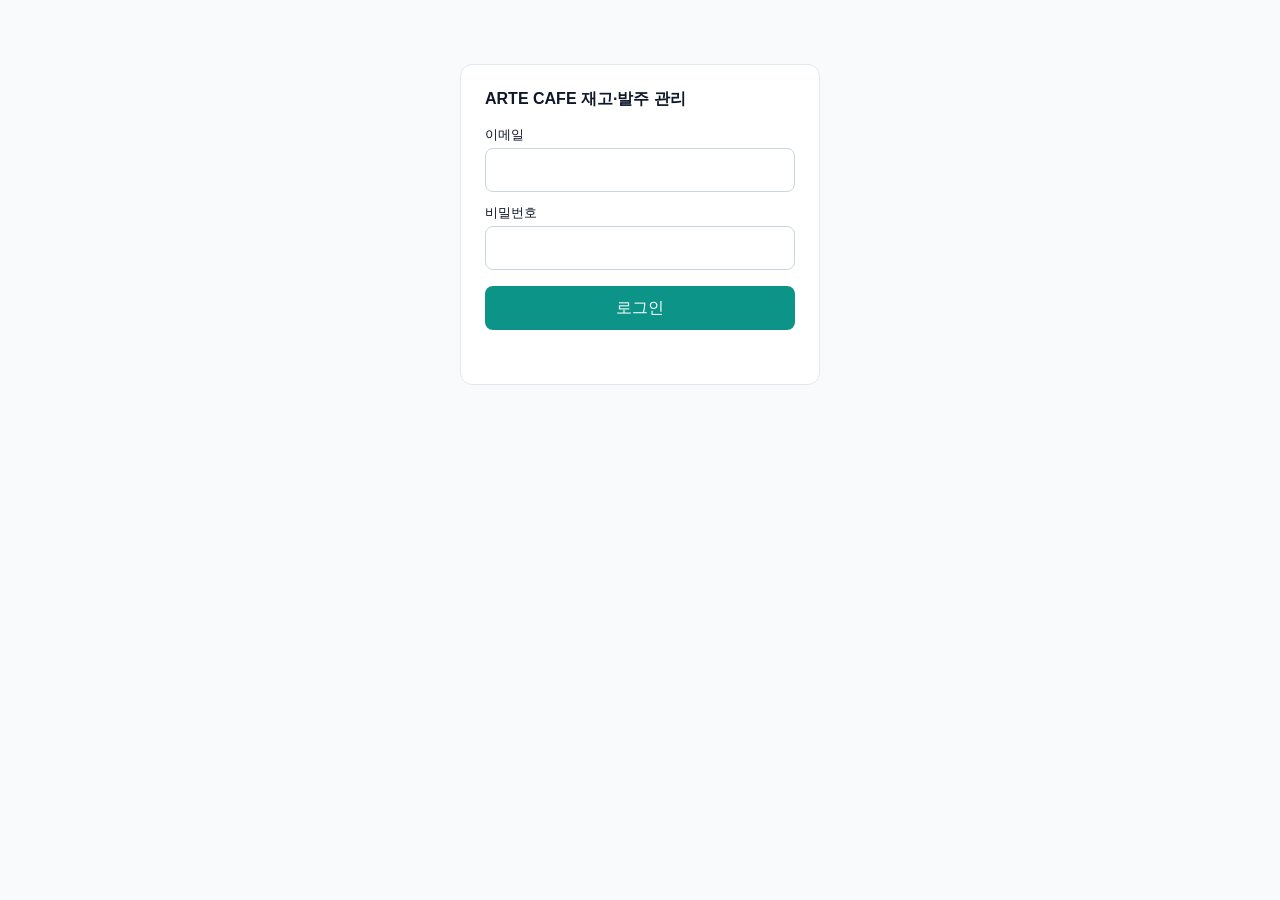
<file: index.html>
<!doctype html>
<html lang="ko">
<head>
  <meta charset="utf-8" />
  <meta name="robots" content="noindex, nofollow" />
  <meta name="viewport" content="width=device-width, initial-scale=1" />
  <meta http-equiv="refresh" content="0; url=cafe/receiving.html" />
  <title>ARTE CAFE</title>
</head>
<body>
  <a href="cafe/receiving.html">ARTE CAFE 재고·발주 관리 열기</a>
  <script>location.replace("cafe/receiving.html");</script>
</body>
</html>
</file>
<file: shared/shell.css>
:root {
  --shell-bg: #ffffff;
  --shell-border: #e2e8f0;
  --shell-fg: #0f172a;
  --shell-muted: #64748b;
  --shell-accent: #0d9488;
  --shell-accent-bg: #ccfbf1;
  --page-bg: #f8fafc;
}

* {
  box-sizing: border-box;
}

body {
  margin: 0;
  font-family: "Malgun Gothic", "맑은 고딕", sans-serif;
  background: var(--page-bg);
  color: var(--shell-fg);
}

.shell-header {
  display: flex;
  align-items: center;
  justify-content: space-between;
  background: var(--shell-bg);
  border-bottom: 1px solid var(--shell-border);
  padding: 18px 20px 14px;
}

.shell-title-group {
  display: flex;
  flex-direction: column;
  gap: 2px;
}

.shell-title {
  font-size: 13px;
  font-weight: 700;
  color: var(--shell-fg);
}

.shell-subtitle {
  font-size: 13px;
  color: var(--shell-muted);
}

.shell-icons {
  display: flex;
  gap: 8px;
}

/* 헤더 오른쪽 아이콘(설정·알림): 테두리·배경 없이 단색 선 아이콘만 보여 주고, 누르면 연한 회색 면이 나타난다 */
.shell-alert-btn {
  background: transparent;
  border: 0;
  border-radius: 10px;
  width: 44px;
  height: 44px;
  cursor: pointer;
  color: #475569;
  display: inline-flex;
  align-items: center;
  justify-content: center;
  text-decoration: none;
}

.shell-alert-btn:hover,
.shell-alert-btn:active {
  background: #f1f5f9;
  color: #0f172a;
}

.shell-nav {
  display: flex;
  gap: 6px;
  background: var(--shell-bg);
  border-bottom: 1px solid var(--shell-border);
  padding: 10px 16px;
  overflow-x: auto;
}

/* 폰 폭: 탭 6개를 같은 너비로 나눠 가로 스크롤 없이 한 줄에 보이게 한다 */
@media (max-width: 480px) {
  .shell-nav {
    gap: 2px;
    padding: 10px 8px;
    overflow-x: visible;
  }
  .shell-nav .shell-nav-item {
    flex: 1 1 0;
    min-width: 0;
    padding: 12px 0;
    text-align: center;
  }
}

.shell-nav-item {
  padding: 8px 14px;
  border-radius: 999px;
  color: var(--shell-muted);
  text-decoration: none;
  font-size: 13px;
  white-space: nowrap;
  font-weight: 600;
}

.shell-nav-item.shell-nav-active {
  color: var(--shell-accent);
  background: var(--shell-accent-bg);
}

/* 태블릿 이하: 네비·버튼 터치영역 확보 */
@media (max-width: 768px) {
  .shell-nav-item {
    padding: 12px 16px;
    font-size: 13px;
  }
  .shell-title {
    font-size: 13px;
  }
  .shell-alert-btn {
    width: 44px;
    height: 44px;
  }
}

/* 입력칸·선택상자·버튼은 브라우저 기본 글꼴(Arial 등)을 쓰므로 본문 글꼴을 그대로 따르게 한다 */
button,
input,
select,
textarea {
  font-family: inherit;
}

/* 🔔 알림 배지와 알림창 */
.shell-bell {
  position: relative;
}

.shell-badge {
  position: absolute;
  top: -5px;
  right: -7px;
  min-width: 16px;
  height: 16px;
  padding: 0 4px;
  border-radius: 999px;
  border: 2px solid #ffffff; /* 아이콘과 겹쳐도 숫자가 또렷하게 */
  box-sizing: content-box;
  background: #ff0000; /* 시맨틱 컬러: 위험·확인 필요 */
  color: #ffffff;
  font-size: 12px;
  font-weight: 700;
  line-height: 16px;
  text-align: center;
}

.shell-alert-dialog {
  width: calc(100% - 32px);
  max-width: 420px;
  padding: 20px;
  border: none;
  border-radius: 14px;
  box-shadow: 0 10px 40px rgba(15, 23, 42, 0.25);
  color: var(--shell-fg);
}

.shell-alert-dialog::backdrop {
  background: rgba(15, 23, 42, 0.45);
}

.shell-alert-title {
  margin-bottom: 12px;
  font-size: 13px;
  font-weight: 700;
}

.shell-alert-empty {
  padding: 20px 0;
  text-align: center;
  font-size: 13px;
  color: var(--shell-muted);
}

.shell-alert-list {
  list-style: none;
  margin: 0;
  padding: 0;
  display: flex;
  flex-direction: column;
  gap: 8px;
}

.shell-alert-list a {
  display: flex;
  flex-direction: column;
  gap: 2px;
  padding: 12px 14px;
  background: #fff7ed;
  border: 1px solid #fed7aa;
  border-radius: 10px;
  font-size: 13px;
  color: #9a3412;
  text-decoration: none;
}

.shell-alert-list a span {
  color: var(--shell-muted);
}

.shell-alert-actions {
  display: flex;
  justify-content: flex-end;
  margin-top: 14px;
}

.shell-alert-actions button {
  min-height: 44px;
  padding: 0 18px;
  font-size: 13px;
  font-weight: 700;
  color: var(--shell-accent);
  background: #ffffff;
  border: 1px solid #cbd5e1;
  border-radius: 10px;
  cursor: pointer;
}
</file>
<file: cafe/cafe.css>
.cafe-main {
  font-size: 13px; /* 명시하지 않은 글자도 13px로 통일 */
  padding: 20px 16px 40px;
  max-width: 900px;
  margin: 0 auto;
}

.cafe-main h2 {
  font-size: 13px;
  font-weight: 700;
  letter-spacing: 0.04em;
  color: #64748b;
  text-transform: uppercase;
  margin: 28px 0 12px;
}

.stock-grid {
  display: grid;
  grid-template-columns: repeat(auto-fill, minmax(190px, 1fr));
  gap: 12px;
}

.stock-card {
  background: #ffffff;
  border: 1px solid #e2e8f0;
  border-radius: 14px;
  padding: 16px;
  box-shadow: 0 1px 2px rgba(15, 23, 42, 0.04);
}

.stock-card .material-name {
  font-size: 13px;
  color: #64748b;
  margin-bottom: 6px;
}

.stock-card .material-amount {
  font-size: 13px;
  font-weight: 700;
  color: #0f172a;
}

.stock-card .material-sub,
.stock-card .material-safety {
  font-size: 13px;
  color: #64748b;
}

.stock-card .material-safety {
  margin-bottom: 10px;
}

.badge {
  display: inline-block;
  padding: 4px 10px;
  border-radius: 999px;
  font-size: 13px;
  font-weight: 700;
}

.badge-ok {
  background: #dcfce7;
  color: #16a34a;
}

.badge-warn {
  background: #ffedd5;
  color: #c2410c;
}

.reorder-section {
  background: #fff7ed;
  border: 1px solid #fed7aa;
  border-radius: 14px;
  padding: 16px 18px;
}

.reorder-section.reorder-empty {
  background: #f0fdf4;
  border-color: #bbf7d0;
  color: #15803d;
  font-size: 13px;
}

.reorder-list {
  list-style: none;
  margin: 0;
  padding: 0;
  display: flex;
  flex-direction: column;
  gap: 10px;
}

.reorder-list li {
  background: #ffffff;
  border: 1px solid #fed7aa;
  border-radius: 10px;
  padding: 10px 14px;
  line-height: 1.5;
}

.reorder-list .reorder-name {
  font-weight: 700;
  color: #9a3412;
}

@media (max-width: 768px) {
  .stock-grid {
    grid-template-columns: repeat(auto-fill, minmax(150px, 1fr));
  }
}

/* 입고/폐기/실사/설정 공통 입력폼 스타일 — 태블릿 터치를 기준으로 크게 잡는다 */
.form-card {
  background: #ffffff;
  border: 1px solid #e2e8f0;
  border-radius: 14px;
  padding: 20px;
  max-width: 480px;
}

.form-field {
  margin-bottom: 18px;
}

.form-field label {
  display: block;
  font-size: 13px;
  font-weight: 700;
  color: #334155;
  margin-bottom: 8px;
}

.form-field select,
.form-field input {
  width: 100%;
  padding: 14px 12px;
  font-size: 13px;
  border: 1px solid #cbd5e1;
  border-radius: 10px;
  background: #ffffff;
}

.form-radio-group {
  display: flex;
  gap: 8px;
}

.form-radio-group label {
  flex: 1;
  text-align: center;
  padding: 12px 8px;
  border: 1px solid #cbd5e1;
  border-radius: 10px;
  font-weight: 600;
  color: #475569;
  cursor: pointer;
}

.form-radio-group input {
  display: none;
}

.form-radio-group input:checked + span {
  color: inherit;
}

.form-radio-group label.form-radio-active {
  background: var(--shell-accent-bg, #ccfbf1);
  border-color: #0d9488;
  color: #0d9488;
}

.btn-primary {
  width: 100%;
  padding: 16px;
  font-size: 13px;
  font-weight: 700;
  color: #ffffff;
  background: #0d9488;
  border: none;
  border-radius: 10px;
  cursor: pointer;
}

.btn-primary:disabled {
  background: #cbd5e1;
  cursor: not-allowed;
}

.form-message {
  margin-top: 14px;
  padding: 12px 14px;
  border-radius: 10px;
  font-size: 13px;
  display: none;
}

.form-message.show {
  display: block;
}

.form-message.success {
  background: #dcfce7;
  color: #15803d;
}

.form-message.error {
  background: #fee2e2;
  color: #b91c1c;
}

.form-message.empty {
  background: #f1f5f9;
  color: #64748b;
}

/* 설정 화면 전용 — 표/폼을 같은 폭의 카드로 묶는다 (공통 .form-card는 건드리지 않음) */
.settings-card {
  background: #ffffff;
  border: 1px solid #e2e8f0;
  border-radius: 14px;
  padding: 16px 20px 20px;
  margin-bottom: 16px;
  box-shadow: 0 1px 2px rgba(15, 23, 42, 0.04);
}

.cafe-main .settings-card h2 {
  margin: 0 0 12px;
}

/* 접이식 추가 폼 — 제목줄 전체가 터치 영역 */
.settings-add summary {
  display: flex;
  align-items: center;
  justify-content: space-between;
  min-height: 44px;
  cursor: pointer;
  list-style: none;
  font-size: 13px;
  font-weight: 700;
  color: #0d9488;
}

.settings-add summary::-webkit-details-marker {
  display: none;
}

.settings-add summary::after {
  content: "+";
  font-size: 1.4rem;
  line-height: 1;
}

.settings-add[open] summary::after {
  content: "\2212";
}

.settings-add[open] summary {
  margin-bottom: 12px;
}

/* 삭제 확인 안내창 */
.confirm-dialog {
  width: calc(100% - 32px);
  max-width: 420px;
  padding: 22px 20px 18px;
  border: none;
  border-radius: 14px;
  box-shadow: 0 10px 40px rgba(15, 23, 42, 0.25);
}

.confirm-dialog::backdrop {
  background: rgba(15, 23, 42, 0.45);
}

.confirm-title {
  font-size: 13px;
  font-weight: 700;
  color: #0f172a;
  margin-bottom: 8px;
}

.confirm-message {
  margin: 0 0 10px;
  font-size: 13px;
  color: #334155;
  line-height: 1.5;
}

.confirm-details {
  margin: 0 0 12px;
  padding: 10px 12px 10px 28px;
  background: #fff7ed;
  border: 1px solid #fed7aa;
  border-radius: 10px;
  font-size: 13px;
  color: #9a3412;
  line-height: 1.5;
}

.confirm-actions {
  display: flex;
  justify-content: flex-end;
  gap: 8px;
  margin-top: 14px;
}

.btn-small.btn-danger {
  background: #dc2626;
  border-color: #dc2626;
}

.settings-table.center-table th,
.settings-table.center-table td {
  text-align: center;
}

/* 모든 표는 머리글·값 모두 가운데 정렬 */
.settings-table.fixed-table {
  table-layout: fixed;
  min-width: 520px;
}



/* 입고 화면: 입력 카드를 내역 카드와 같은 폭으로, 입력칸은 넓은 화면에서 3열 */
.form-card.form-card-wide {
  max-width: none;
}

.receiving-grid {
  display: grid;
  grid-template-columns: 1fr;
  gap: 0 16px;
}

@media (min-width: 769px) {
  .receiving-grid {
    grid-template-columns: repeat(3, minmax(0, 1fr));
  }
}

.sub-title {
  margin: 18px 0 8px;
  font-size: 13px;
  font-weight: 700;
  color: #64748b;
}

/* 판매 추이: 요약 칸과 막대 그래프 */
.stat-grid {
  display: grid;
  grid-template-columns: repeat(3, minmax(0, 1fr));
  gap: 8px;
  margin-bottom: 14px;
}

.stat {
  padding: 10px 12px;
  background: #f8fafc;
  border-radius: 10px;
}

.stat-label {
  font-size: 13px;
  color: #64748b;
}

.stat-value {
  margin-top: 2px;
  font-size: 13px;
  font-weight: 700;
  color: #0f172a;
}

.bar-max {
  font-size: 13px;
  color: #64748b;
  margin-bottom: 4px;
}

.bar-chart {
  display: flex;
  align-items: flex-end;
  gap: 2px;
  margin-bottom: 4px;
}

.bar-col {
  flex: 1;
  min-width: 0;
  cursor: pointer;
}

.bar-track {
  display: flex;
  align-items: flex-end;
  height: 160px;
}

/* 막대는 구분별로 쌓는다: 현장결제(초록) / 패키지(파랑) / 초대권(주황) */
.bar-stack {
  display: flex;
  flex-direction: column-reverse;
  width: 100%;
  border-radius: 3px 3px 0 0;
  overflow: hidden;
}

.seg-onsite {
  background: #2dd4bf;
}

.seg-package {
  background: #60a5fa;
}

.seg-invite {
  background: #fb923c;
}

.bar-col.sel .bar-stack {
  outline: 2px solid #0f172a;
}

.legend {
  display: flex;
  flex-wrap: wrap;
  gap: 4px 14px;
  margin-bottom: 8px;
  font-size: 13px;
  color: #334155;
}

.legend-item {
  display: inline-flex;
  align-items: center;
  gap: 6px;
}

.legend-btn {
  min-height: 44px; /* 터치 영역 */
  padding: 0 6px;
  font: inherit;
  color: inherit;
  background: none;
  border: 0;
  cursor: pointer;
}

.legend-btn.legend-dim {
  opacity: 0.4;
}

.legend-dot {
  display: inline-block;
  width: 10px;
  height: 10px;
  border-radius: 3px;
}

.type-toggle {
  flex-wrap: wrap;
  margin-bottom: 0;
}

.bar-label {
  height: 20px;
  font-size: 13px;
  line-height: 20px;
  text-align: center;
  color: #64748b;
  white-space: nowrap;
}

.month-nav {
  display: flex;
  align-items: center;
  justify-content: space-between;
  gap: 8px;
  margin-bottom: 12px;
}

.month-nav .btn-small {
  width: 44px;
  padding: 0;
  font-size: 18px;
}

.month-label {
  min-height: 44px;
  padding: 0 16px;
  font-size: 13px;
  font-weight: 700;
  color: #0f172a;
  background: none;
  border: none;
  border-radius: 10px;
  cursor: pointer;
}

.month-label:hover {
  background: #f1f5f9;
}

/* 달력 선택 */
.date-field {
  cursor: pointer;
  background-image: url("data:image/svg+xml,%3Csvg xmlns='http://www.w3.org/2000/svg' width='16' height='16' viewBox='0 0 24 24' fill='none' stroke='%2364748b' stroke-width='2'%3E%3Crect x='3' y='4' width='18' height='18' rx='2'/%3E%3Cpath d='M16 2v4M8 2v4M3 10h18'/%3E%3C/svg%3E");
  background-repeat: no-repeat;
  background-position: right 12px center;
}

.cal-grid {
  display: grid;
  grid-template-columns: repeat(7, minmax(0, 1fr));
  gap: 4px;
  text-align: center;
}

.cal-head {
  margin-bottom: 4px;
  font-size: 13px;
  font-weight: 700;
  color: #64748b;
}

.cal-day {
  min-height: 38px;
  font-size: 13px;
  color: #0f172a;
  background: #ffffff;
  border: 1px solid transparent;
  border-radius: 8px;
  cursor: pointer;
}

.cal-day:hover:not(:disabled) {
  background: #f1f5f9;
}

.cal-day.cal-today {
  border-color: #99f6e4;
}

.cal-day.cal-selected {
  color: #ffffff;
  background: #0d9488;
}

.cal-day:disabled {
  color: #cbd5e1;
  cursor: not-allowed;
}

.year-nav {
  display: flex;
  align-items: center;
  justify-content: space-between;
  gap: 8px;
  margin-bottom: 12px;
}

.year-nav .btn-small {
  width: 44px;
  padding: 0;
  font-size: 18px;
}

.month-label-static {
  font-weight: 700;
  color: #0f172a;
}

.month-grid {
  display: grid;
  grid-template-columns: repeat(4, minmax(0, 1fr));
  gap: 8px;
}

.month-grid .btn-small {
  padding: 0;
  min-height: 52px;
}

/* 월·연도 선택창: 입고 있는 칸은 초록 테두리, 없는 칸은 흐리게 */
.btn-small.btn-ghost.has-data {
  border-color: #0d9488;
}

.btn-small.btn-ghost.no-data {
  color: #94a3b8;
}

.cell-sub {
  display: block;
  font-size: 13px;
  font-weight: 400;
}

/* 월별 | 전체 전환, 전체 기간 표 행 */
.view-toggle {
  display: flex;
  gap: 8px;
  margin-bottom: 12px;
}

.view-toggle .sub-nav-item {
  border: none;
  cursor: pointer;
}

/* 셀 안 글자가 길어도 줄바꿈되게 (열 너비는 그대로 균등) */
.settings-table.wrap-cells th,
.settings-table.wrap-cells td {
  white-space: normal;
}

.settings-table tbody tr.row-link {
  cursor: pointer;
}

.month-summary {
  margin-top: 12px;
  font-size: 13px;
  line-height: 1.6;
  color: #475569;
}

.qty-row {
  display: flex;
  gap: 8px;
}

.qty-row input {
  flex: 1;
  min-width: 0;
}

.qty-row select {
  flex: none;
  width: 110px;
}

.field-hint {
  margin-top: 6px;
  font-size: 13px;
  color: #64748b;
}

.row-actions {
  display: flex;
  justify-content: flex-end;
  gap: 6px;
}

.btn-row-edit {
  min-height: 44px;
  padding: 0 12px;
  font-size: 13px;
  font-weight: 700;
  color: #0d9488;
  background: #ffffff;
  border: 1px solid #99f6e4;
  border-radius: 8px;
  cursor: pointer;
}

.edit-fields .form-field {
  margin-bottom: 12px;
}

.btn-small:disabled {
  background: #cbd5e1;
  border-color: #cbd5e1;
  cursor: not-allowed;
}

.btn-row-delete {
  min-height: 44px;
  padding: 0 12px;
  font-size: 13px;
  font-weight: 700;
  color: #b91c1c;
  background: #ffffff;
  border: 1px solid #fecaca;
  border-radius: 8px;
  cursor: pointer;
}

.btn-icon-delete {
  flex: none;
  width: 44px;
  height: 44px;
  margin-left: 4px;
  border: none;
  background: none;
  color: #94a3b8;
  font-size: 1.1rem;
  cursor: pointer;
}

/* 레시피 메뉴 카드 (재고 카드와 같은 톤) */
.recipe-grid {
  display: grid;
  grid-template-columns: repeat(auto-fill, minmax(260px, 1fr));
  gap: 12px;
  align-items: start;
}

.recipe-card {
  background: #ffffff;
  border: 1px solid #e2e8f0;
  border-radius: 14px;
  padding: 16px;
  box-shadow: 0 1px 2px rgba(15, 23, 42, 0.04);
}

.recipe-card-head {
  display: flex;
  align-items: flex-start;
  justify-content: space-between;
  gap: 8px;
}

.recipe-card-x {
  flex: none;
  margin: -10px -12px 0 0;
  width: 44px;
  height: 44px;
  font-size: 1.4rem;
}

.recipe-card-x:hover {
  color: #dc2626;
}

.recipe-card-title {
  font-size: 13px;
  font-weight: 700;
  color: #0f172a;
  margin-bottom: 8px;
}

.recipe-sales {
  font-size: 13px;
  color: #64748b;
  margin: -4px 0 10px;
}

.recipe-cat {
  display: flex;
  flex: 1 1 100%;
  align-items: center;
  gap: 8px;
  font-size: 13px;
  color: #64748b;
  white-space: nowrap;
}

.recipe-inline .recipe-cat input {
  flex: 1;
  margin-bottom: 0;
}

/* 레시피 미반영 판매상품 경고 영역 / 재고·발주 화면 배너 */
.unmapped-banner {
  display: block;
  margin-bottom: 16px;
  padding: 12px 16px;
  background: #fff7ed;
  border: 1px solid #fed7aa;
  border-radius: 12px;
  color: #9a3412;
  font-size: 13px;
  line-height: 1.5;
  text-decoration: none;
}

.unmapped-box {
  background: #fff7ed;
  border: 1px solid #fed7aa;
  border-radius: 14px;
  padding: 14px 16px;
  margin-bottom: 8px;
}

.unmapped-desc {
  margin: 0 0 10px;
  font-size: 13px;
  color: #9a3412;
}

.unmapped-list {
  list-style: none;
  margin: 0;
  padding: 0;
  display: flex;
  flex-direction: column;
  gap: 8px;
}

.unmapped-list li {
  display: flex;
  flex-wrap: wrap;
  align-items: center;
  justify-content: space-between;
  gap: 8px 12px;
  background: #ffffff;
  border: 1px solid #fed7aa;
  border-radius: 10px;
  padding: 10px 12px;
}

.unmapped-info {
  display: flex;
  flex-direction: column;
  gap: 2px;
}

.unmapped-name {
  font-weight: 700;
  color: #9a3412;
}

.unmapped-qty {
  font-size: 13px;
  color: #64748b;
}

.unmapped-actions {
  display: flex;
  flex-wrap: wrap;
  justify-content: flex-end;
  gap: 8px;
}

.unmapped-actions select {
  min-height: 44px;
  padding: 0 10px;
  font-size: 13px;
  border: 1px solid #cbd5e1;
  border-radius: 10px;
  background: #ffffff;
}

.recipe-alias-row {
  display: flex;
  flex-wrap: wrap;
  gap: 6px;
  margin-bottom: 10px;
}

.badge-alias {
  background: #f1f5f9;
  color: #475569;
  display: inline-flex;
  align-items: center;
  gap: 4px;
}

.badge-alias button {
  border: none;
  background: none;
  color: #94a3b8;
  font-size: 1rem;
  line-height: 1;
  cursor: pointer;
  padding: 0 2px;
  position: relative;
}

/* 글자는 작게 두되 누를 수 있는 영역은 44px까지 넓힌다 */
.badge-alias button::after {
  content: "";
  position: absolute;
  inset: -14px;
}

.recipe-ing-list {
  list-style: none;
  margin: 0 0 12px;
  padding: 0;
}

.recipe-ing-list li {
  display: flex;
  justify-content: space-between;
  gap: 8px;
  padding: 7px 0;
  border-bottom: 1px solid #f1f5f9;
  font-size: 13px;
  color: #334155;
}

.recipe-ing-list li span:nth-child(2) {
  color: #64748b;
  white-space: nowrap;
}

.recipe-inline {
  display: flex;
  flex-wrap: wrap;
  gap: 8px;
}

/* 카드 상단 버튼 4개 — 한 줄 가로 배열 */
.recipe-actions {
  display: grid;
  grid-template-columns: repeat(4, minmax(0, 1fr));
  gap: 6px;
  margin-bottom: 12px;
}

.recipe-actions.recipe-actions-3 {
  grid-template-columns: repeat(3, minmax(0, 1fr));
}

.recipe-actions .btn-small {
  padding: 0 4px;
  font-size: 13px;
  line-height: 1.2;
  word-break: keep-all;
}

.form-wide {
  grid-column: 1 / -1;
}

/* 원재료 줄 편집기 (레시피 추가 / 변경 공용) */
.line-head,
.line-row {
  display: grid;
  grid-template-columns: minmax(0, 2fr) minmax(0, 1fr) minmax(0, 1fr) 32px;
  gap: 8px;
  align-items: center;
}

.line-head {
  margin-bottom: 6px;
  padding-right: 0;
  font-size: 13px;
  font-weight: 700;
  color: #64748b;
}

.line-head span:last-child {
  grid-column: 3 / 5;
}

.line-row {
  margin-bottom: 8px;
}

.line-row select,
.line-row input {
  min-width: 0;
  min-height: 44px;
  padding: 0 8px;
  font-size: 13px;
  border: 1px solid #cbd5e1;
  border-radius: 10px;
  background: #ffffff;
}

.recipe-panel {
  margin-top: 12px;
  padding-top: 12px;
  border-top: 1px dashed #cbd5e1;
}

.recipe-panel .form-field {
  margin-bottom: 12px;
}

.recipe-panel .form-field input {
  padding: 10px 12px;
  font-size: 13px;
}

.recipe-note {
  margin: 10px 0;
  font-size: 13px;
  color: #64748b;
  line-height: 1.5;
}

.recipe-history {
  list-style: none;
  margin: 0 0 10px;
  padding: 0;
}

.recipe-history li {
  display: flex;
  flex-direction: column;
  gap: 2px;
  padding: 8px 0;
  border-bottom: 1px solid #f1f5f9;
  font-size: 13px;
  color: #475569;
}

.recipe-history li strong {
  color: #0f172a;
}

.recipe-inline {
  margin-top: 10px;
}

.recipe-inline .btn-small {
  flex: 1;
}

.recipe-inline select {
  flex: 1 1 100%;
  min-width: 0;
  min-height: 44px;
  padding: 0 10px;
  font-size: 13px;
  border: 1px solid #cbd5e1;
  border-radius: 10px;
  background: #ffffff;
}

.recipe-inline input {
  flex: 1 1 100%;
  min-width: 0;
  padding: 10px 12px;
  font-size: 13px;
  border: 1px solid #cbd5e1;
  border-radius: 10px;
}

.btn-small {
  min-height: 44px;
  padding: 0 14px;
  font-size: 13px;
  font-weight: 700;
  color: #ffffff;
  background: #0d9488;
  border: 1px solid #0d9488;
  border-radius: 10px;
  cursor: pointer;
}

.btn-small.btn-ghost {
  background: #ffffff;
  color: #0d9488;
  border-color: #cbd5e1;
}

.settings-table-wrap {
  overflow-x: auto;
}

.settings-table {
  width: 100%;
  table-layout: fixed; /* 모든 표는 열 너비를 동일하게 (열 개수로 균등 분할) */
  border-collapse: separate;
  border-spacing: 0;
  border: 1px solid #e2e8f0;
  border-radius: 10px;
  overflow: hidden;
}

.settings-table th,
.settings-table td {
  padding: 12px 14px;
  text-align: left;
  border-bottom: 1px solid #e2e8f0;
  font-size: 13px;
  white-space: nowrap;
}

.settings-table tbody tr:last-child td {
  border-bottom: none;
}

.settings-table tbody tr:hover td {
  background: #f8fafc;
}

.settings-table th {
  background: #f8fafc;
  color: #64748b;
  font-weight: 700;
}

/* 열 너비를 모두 같게 하고 모든 열을 가운데 정렬 — 열 간격이 고르게 보이도록 한다.
   좁은 화면에서는 최소 폭을 유지하고 표 영역이 가로 스크롤된다. */
.settings-table.even-table {
  table-layout: fixed;
  min-width: 600px;
}

.settings-table.even-table th,
.settings-table.even-table td {
  text-align: center;
}

.settings-table.even-table .row-actions {
  justify-content: center;
}

.settings-table .num {
  text-align: right;
}

.settings-empty {
  padding: 24px 12px;
  text-align: center;
  color: #94a3b8;
  font-size: 13px;
}

.settings-form {
  display: grid;
  grid-template-columns: 1fr;
  gap: 0 16px;
}

.settings-form .btn-primary {
  grid-column: 1 / -1;
}

@media (min-width: 769px) {
  .settings-form {
    grid-template-columns: 1fr 1fr;
  }
}

/* 설정 안의 서브탭(원재료/레시피 분리) */
.sub-nav {
  display: flex;
  gap: 8px;
  margin-bottom: 18px;
}

.sub-nav-item {
  display: inline-flex;
  align-items: center;
  min-height: 44px;
  padding: 0 20px;
  border-radius: 999px;
  background: #f1f5f9;
  color: #475569;
  text-decoration: none;
  font-weight: 600;
  font-size: 13px;
}

.sub-nav-item.sub-nav-active {
  background: #0d9488;
  color: #ffffff;
}

/* 판매 추이 꺾은선 그래프: 선은 SVG, 달 라벨·누르는 칸은 HTML */
.trend-wrap {
  display: flex;
  margin-bottom: 4px;
}

.trend-yaxis {
  position: relative;
  flex: none;
  width: 56px;
  height: 180px;
}

.y-tick {
  position: absolute;
  right: 8px;
  font-size: 13px;
  line-height: 18px;
  color: #64748b;
  white-space: nowrap;
}

.trend-chart {
  position: relative;
  flex: 1;
  min-width: 0;
  height: 218px;
}

/* 선(svg)이 달 강조 칸 위에 그려지고, 누르는 동작은 아래 칸이 받는다 */
.trend-chart svg {
  position: absolute;
  left: 0;
  top: 0;
  z-index: 1;
  width: 100%;
  height: 180px;
  pointer-events: none;
}

.trend-cols {
  position: absolute;
  inset: 0;
  z-index: 0;
  display: flex;
}

.trend-col {
  flex: 1;
  min-width: 0;
  display: flex;
  flex-direction: column;
  justify-content: flex-end;
  cursor: pointer;
}

.trend-col.cur {
  background: rgba(45, 212, 191, 0.08);
}

.trend-col.sel {
  background: rgba(45, 212, 191, 0.22);
}

.trend-label {
  height: 38px;
  font-size: 13px;
  line-height: 18px;
  text-align: center;
  color: #64748b;
  white-space: nowrap;
}

/* 폰·태블릿 세로 폭(860px 이하): 표를 가로 스크롤 없이 보이도록 행마다 카드로 바꾼다 ("머리글 : 값", 머리글은 shell.js가 data-label로 달아 둠).
   태블릿·PC에서는 기존 균등 열 표 그대로다. */
@media (max-width: 860px) {
  .settings-table-wrap .settings-table {
    min-width: 0 !important;
    border: none;
    border-radius: 0;
    overflow: visible;
  }
  .settings-table-wrap .settings-table thead {
    display: none;
  }
  .settings-table-wrap .settings-table tbody,
  .settings-table-wrap .settings-table tr {
    display: block;
  }
  .settings-table-wrap .settings-table tbody tr {
    border: 1px solid #e2e8f0;
    border-radius: 10px;
    padding: 6px 12px;
    margin-bottom: 8px;
    background: #ffffff;
  }
  .settings-table-wrap .settings-table td,
  .settings-table-wrap .settings-table tbody tr:last-child td {
    display: flex;
    align-items: center;
    justify-content: space-between;
    gap: 12px;
    padding: 8px 0;
    border: none;
    border-bottom: 1px solid #f1f5f9;
    text-align: right;
    white-space: normal;
  }
  .settings-table-wrap .settings-table tbody tr td:last-child {
    border-bottom: none;
  }
  /* 값 아래에 붙는 보조 문구(예: 최소 발주량)는 값 밑 줄에 오른쪽 정렬로 둔다 */
  .settings-table-wrap .settings-table td {
    flex-wrap: wrap;
  }
  .settings-table-wrap .settings-table td .field-hint {
    flex-basis: 100%;
    margin-top: 0;
    text-align: right;
  }
  .settings-table-wrap .settings-table td::before {
    content: attr(data-label);
    flex: none;
    color: #64748b;
    text-align: left;
  }
  .settings-table-wrap .settings-table td:not([data-label])::before {
    content: none;
  }
  .settings-table-wrap .settings-table .row-actions {
    justify-content: flex-end;
    width: 100%;
  }
}
</file>
